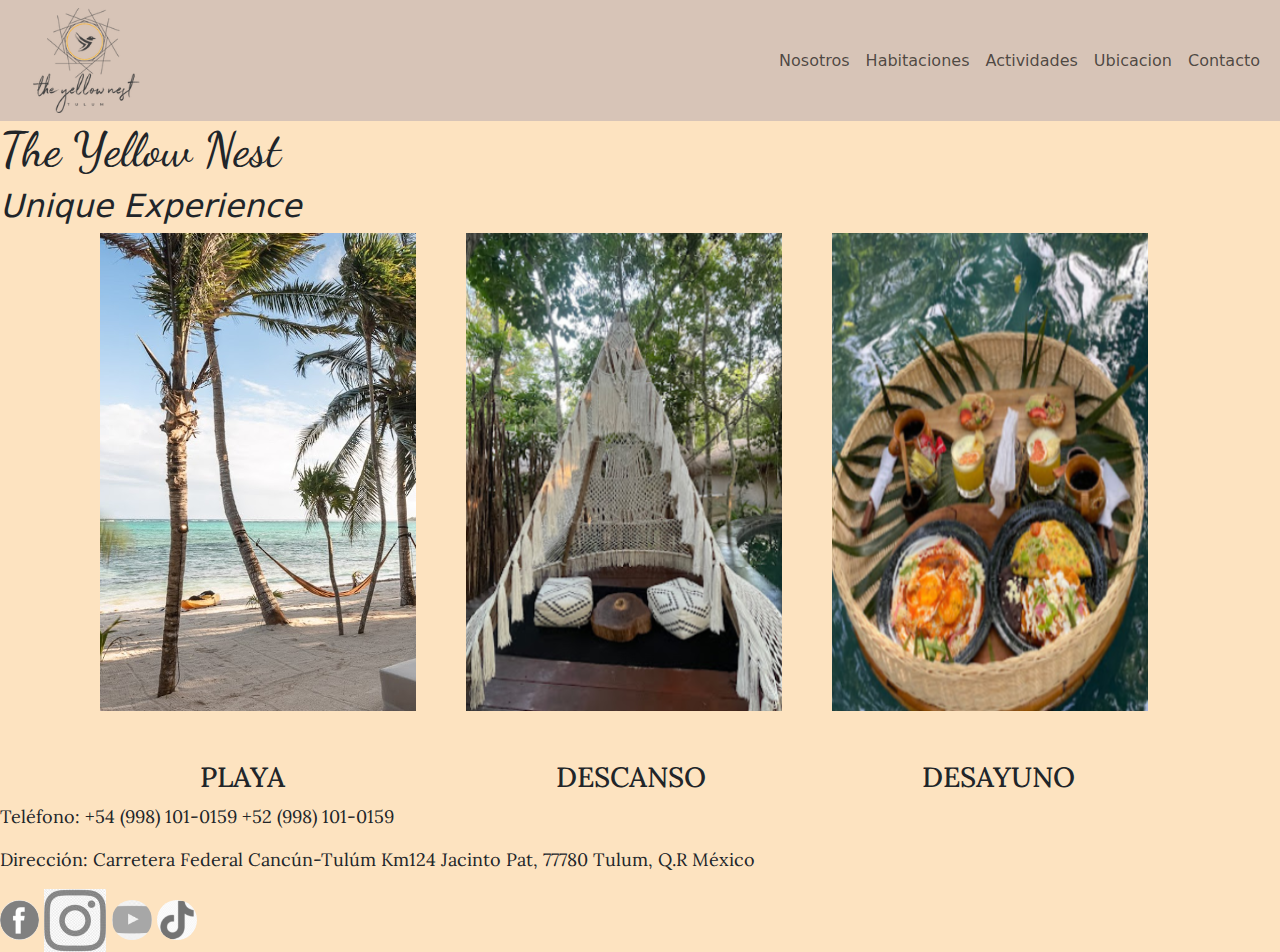
<file: index.html>
<!DOCTYPE html>
<html lang="en">

<head>
  <meta charset="UTF-8">
  <meta name="viewport" content="width=device-width, initial-scale=1.0">
  <!--Link css Bootstrap-->
  <link rel="stylesheet" href="https://cdn.jsdelivr.net/npm/bootstrap@5.3.2/dist/css/bootstrap.min.css">
  <!--link css principal-->
  <link rel="stylesheet" href="./CSS/style.css">
  <!-- Librería de FA -->
  <link rel="stylesheet" href="https://use.fontawesome.com/releases/v5.8.1/css/all.css" integrity="sha384-50oBUHEmvpQ+1lW4y57PTFmhCaXp0ML5d60M1M7uH2+nqUivzIebhndOJK28anvf" crossorigin="anonymous">
  <title>Document</title>
</head>

<body>

  <header>

    <nav class="navbar navbar-expand-lg">
      <div class="container-fluid">
        <button class="navbar-toggler" type="button" data-bs-toggle="collapse" data-bs-target="#navbarTogglerDemo03"
          aria-controls="navbarTogglerDemo03" aria-expanded="false" aria-label="Toggle navigation">
          <span class="navbar-toggler-icon"></span>
        </button>
        <div class="container">
          <a class="navbar-brand" href="#">
            <img class="img_logo" src="img/logodelhotel.png" alt="logo del hotel">
          </a>
        </div>
        <div class="collapse navbar-collapse" id="navbarTogglerDemo03">
          <ul class="navbar-nav me-auto mb-2 mb-lg-0">

            <li class="nav-item">
              <a class="nav-link nosotros" href="./pages/nosotros.html">Nosotros</a>
            </li>
            <li class="nav-item">
              <a class="nav-link habitaciones" href="./pages/habitaciones.html">Habitaciones</a>
            </li>
            <li class="nav-item">
              <a class="nav-link actividades" href="./pages/actividades.html">Actividades</a>
            </li>
            <li class="nav-item">
              <a class="nav-link ubicacion" href="./pages/ubicacion.html"> Ubicacion </a>
            </li>
            <li class="nav-item">
              <a class="nav-link contacto" href="./pages/contacto.html"> Contacto</a>
            </li>
          </ul>
        </div>
      </div>
    </nav>
    <!--nav viejo
        <nav>
        <a href="#">
            <img class="img_logo" src="img/lolhotel.png" alt="Logo del hotel">
        </a>

nav viejo-->
    <!--ul viejo
        <ul>
            
            <li> <a href="./index.html">INICIO</a></li>
            <li> <a href="./pages/contacto.html">CONTACTO</a></li>
            <li><a href="./pages/nosotros.html">NOSOTROS</a></li>
            <li><a href="./pages/ubicacion.html">UBICACION</a></li>
            <li> <a href="./pages/habitaciones.html">HABITACIONES</a></li>
            <li><a href="./pages/actividades.html">ACTIVIDADES</a></li>

        </ul>
ul viejo-->
    </nav>



  </header>



  <main>
    <h1 class="tipografia-h1-index">The Yellow Nest</h1>
    <h2 class="italics-index">Unique Experience</h2>

    <!-- Intento de GRID-->
    <section class="grid-container-index">
      <div class="playa">
        <img src="img/playa.png" alt="playa">
      </div>

      <div class="descanso">
        <img src="img/descanso.png" alt="descanso">
      </div>

      <div class="desayunoflotante">
        <img src="img/desayunoflotante.png">
      </div>

      <div class="descanso_texto">
        <h3>DESCANSO</h3>
      </div>

      <div class="playa_texto">
        <h3> PLAYA <h3>
      </div>

      <div class="desayuno_texto">
        <h3> DESAYUNO </h3>
      </div>
    </section>

    <!-- Quiero hacer esto con grid
    <div class="contenedor_imagenes">

      <img class="img_index" src="img/playa.png" alt="Playa">
      <img class="img_index" src="img/descanso.png" alt="Camastro">
      <img class="img_index" src="img/desayunoflotante.png" alt="Desayuno flotante">

    </div>

    
    <div class="contenedor_palabras">
      <h3>PLAYA</h3>
      <h3>DESCANSO</h3>
      <h3>DESAYUNO</h3>
    </div>
  -->
  </main>


  <footer>
    <!--TEL Y DIRECCIÓN-->
    <section>
      <p> Teléfono:
        +54 (998) 101-0159
        +52 (998) 101-0159
      </p>

      <p>
        Dirección: Carretera Federal Cancún-Tulúm Km124
        Jacinto Pat, 77780 Tulum, Q.R México
      </p>
    </section>


   
    <!--REDES SOCIALES-->
    <section>
      <a href="https://www.facebook.com/TheYellowNest.MX/" target="blank"><img class="facebooklogo" src= "img/facebooklogo.png"></i></a>
      <a href="https://www.instagram.com/the.yellownest/?hl=es" target="_blank"><img class="instagramlogo" src="img/instagramlogo.jpg"
          alt="Logo de Instagram"></a>
      <a href="https://www.youtube.com/watch?v=i787REo--pQ" target="_blank"><img class="youtubelogo =" src= "img/youtubelogo.png"
          alt="Logo de Youtube"></a>
      <a href="https://www.tiktok.com/@theyellownest" target="_blank"><img class="tiktoklogo" src="img/tiktoklogo.png"
          alt="Logo de TikTok"></a>
    </section>
  </footer>
  <!--script bootstrap js-->
  <script src="https://cdn.jsdelivr.net/npm/bootstrap@5.3.2/dist/css/bootstrap.min.css"></script>
</body>

</html>
</file>
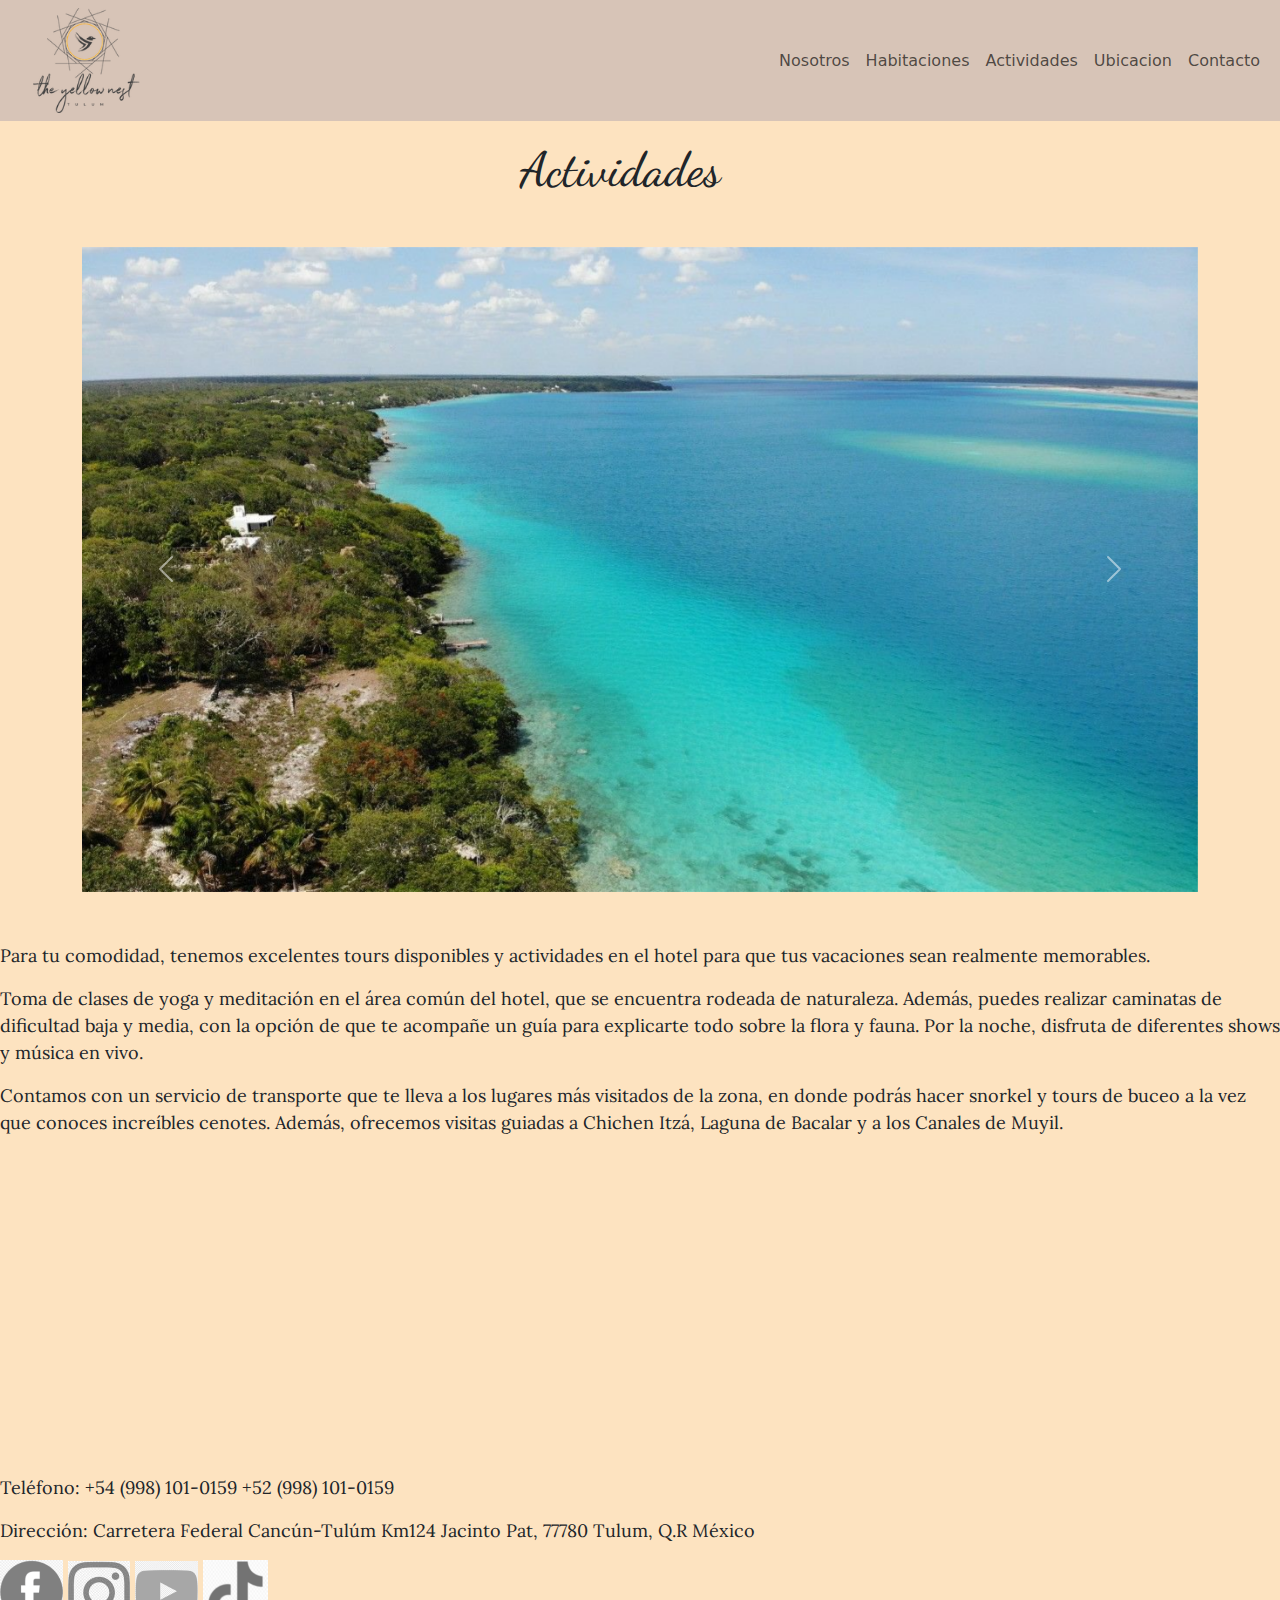
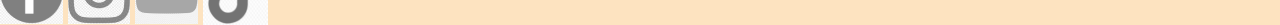
<file: pages/actividades.html>
<!DOCTYPE html>
<html lang="en">

<head>
    <meta charset="UTF-8">
    <meta name="viewport" content="width=device-width, initial-scale=1.0">
    <!--Link css Bootstrap-->
  <link rel="stylesheet" href="https://cdn.jsdelivr.net/npm/bootstrap@5.3.2/dist/css/bootstrap.min.css">
    <link rel="stylesheet" href="../CSS/style.css">
    <title>Document</title>
</head>

<body>
    <header>

        <nav class="navbar navbar-expand-lg">
            <div class="container-fluid">
              <button class="navbar-toggler" type="button" data-bs-toggle="collapse" data-bs-target="#navbarTogglerDemo03"
                aria-controls="navbarTogglerDemo03" aria-expanded="false" aria-label="Toggle navigation">
                <span class="navbar-toggler-icon"></span>
              </button>
              <div class="container">
                <a class="navbar-brand" href="../index.html">
                  <img class="img_logo" src="../img/logodelhotel.png" alt="logo del hotel">
                </a>
              </div>
              <div class="collapse navbar-collapse" id="navbarTogglerDemo03">
                <ul class="navbar-nav me-auto mb-2 mb-lg-0">
        
                  <li class="nav-item">
                    <a class="nav-link nosotros" href="../pages/nosotros.html">Nosotros</a>
                  </li>
                  <li class="nav-item">
                    <a class="nav-link habitaciones" href="../pages/habitaciones.html">Habitaciones</a>
                  </li>
                  <li class="nav-item">
                    <a class="nav-link actividades" href="../pages/actividades.html">Actividades</a>
                  </li>
                  <li class="nav-item">
                    <a class="nav-link ubicacion" href="../pages/ubicacion.html"> Ubicacion </a>
                  </li>
                  <li class="nav-item">
                    <a class="nav-link contacto" href="../pages/contacto.html"> Contacto</a>
                  </li>
                </ul>
              </div>
            </div>
          </nav>
    </header>

    <main>
        <h1 class="actividades_h1">Actividades</h1>

<div class="container">
<div class="row">
  <div class="col-sm-12 col-md-7 col-lg-7"></div> 
  <div class= container_actividades>
        <div id="carouselExample" class="carousel slide">
          <div class="carousel-inner">
            <div class="carousel-item active">
              <img src="../img/actividades_laguna.jpg" class="d-block w-100" alt="foto de laguna">
            </div>
            <div class="carousel-item">
              <img src="../img/actividades_playa.jpg" class="d-block w-100" alt="foto de playa">
            </div>
            <div class="carousel-item">
              <img src="../img/actividades_playa2.jpg" class="d-block w-100" alt="foto de playa">
            </div>
            <div class="carousel-item">
              <img src="../img/actividades_yoga.jpg" class="d-block w-100" alt="foto de yoga">
            </div>
          </div>
          <button class="carousel-control-prev" type="button" data-bs-target="#carouselExample" data-bs-slide="prev">
            <span class="carousel-control-prev-icon" aria-hidden="true"></span>
            <span class="visually-hidden">Previous</span>
          </button>
          <button class="carousel-control-next" type="button" data-bs-target="#carouselExample" data-bs-slide="next">
            <span class="carousel-control-next-icon" aria-hidden="true"></span>
            <span class="visually-hidden">Next</span>
          </button>
        </div>
        </div>
</div>

</div>
        <section>

            <p> Para tu comodidad, tenemos excelentes tours disponibles y actividades en el hotel para que tus
                vacaciones sean realmente memorables.</p>
            <p>Toma de clases de yoga y meditación en el área común del hotel, que se encuentra rodeada de naturaleza.
                Además, puedes realizar caminatas de dificultad baja y media, con la opción de que te acompañe un guía
                para explicarte todo sobre la flora y fauna. Por la noche, disfruta de diferentes shows y música en
                vivo.</p>
            <p>Contamos con un servicio de transporte que te lleva a los lugares más visitados de la zona, en donde
                podrás hacer snorkel y tours de buceo a la vez que conoces increíbles cenotes. Además, ofrecemos visitas
                guiadas a Chichen Itzá, Laguna de Bacalar y a los Canales de Muyil.</p>

        </section>
        <iframe width="560" height="315" src="https://www.youtube.com/embed/i787REo--pQ?si=gzzecJoiV6Ax7k2q"
            title="YouTube video player" frameborder="0"
            allow="accelerometer; autoplay; clipboard-write; encrypted-media; gyroscope; picture-in-picture; web-share"
            allowfullscreen></iframe>
    </main>

    <footer>
        <!--TEL Y DIRECCIÓN-->
        <section>
            <p> Teléfono:
                +54 (998) 101-0159
                +52 (998) 101-0159
            </p>

            <p>
                Dirección: Carretera Federal Cancún-Tulúm Km124
                Jacinto Pat, 77780 Tulum, Q.R México
            </p>
        </section>

        <!--REDES SOCIALES-->
        <section>
            <a href="https://www.facebook.com/TheYellowNest.MX/" target="blank"><img src="../img/facebooklogo.png"
                    alt="Logo de facebook"></a>
            <a href="https://www.instagram.com/the.yellownest/?hl=es" target="_blank"><img
                    src="../img/instagramlogo.jpg" alt="Logo de Instagram"></a>
            <a href="https://www.youtube.com/watch?v=i787REo--pQ" target="_blank"><img src="../img/youtubelogo.png"
                    alt="Logo de Youtube"></a>
            <a href="https://www.tiktok.com/@theyellownest" target="_blank"><img src="../img/tiktoklogo.png"
                    alt="Logo de TikTok"></a>
        </section>
    </footer>
     <!--script bootstrap js-->
  <script src="https://cdn.jsdelivr.net/npm/bootstrap@5.3.2/dist/css/bootstrap.min.css"></script>
</body>

</html>
</file>
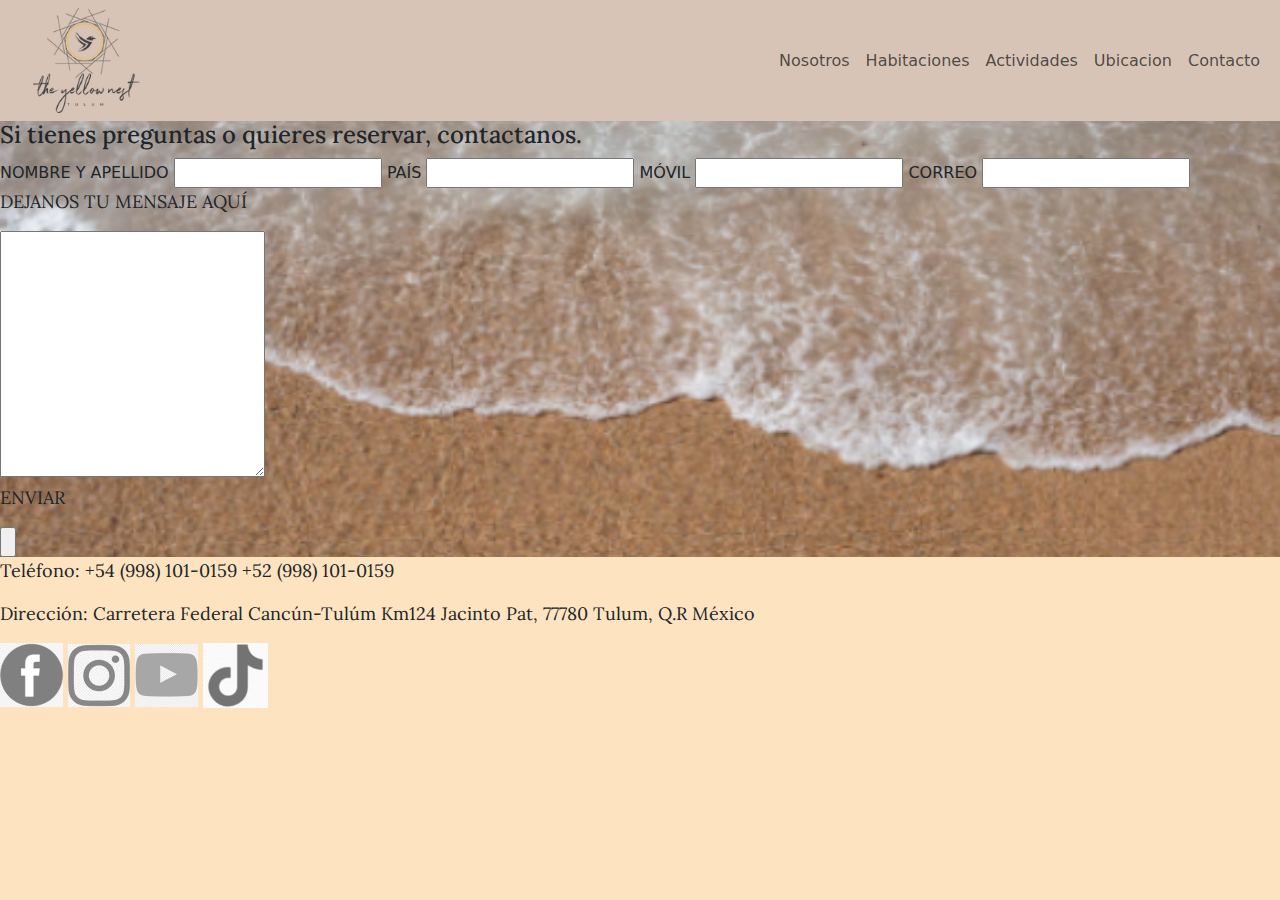
<file: pages/contacto.html>
<!DOCTYPE html>
<html lang="en">

<head>
    <meta charset="UTF-8">
    <meta name="viewport" content="width=device-width, initial-scale=1.0">
    <!--Link css Bootstrap-->
    <link rel="stylesheet" href="https://cdn.jsdelivr.net/npm/bootstrap@5.3.2/dist/css/bootstrap.min.css">
    <link rel="stylesheet" href="../CSS/style.css">
    <title>Document</title>
</head>

<body>
    <header>

      <nav class="navbar navbar-expand-lg">
        <div class="container-fluid">
          <button class="navbar-toggler" type="button" data-bs-toggle="collapse" data-bs-target="#navbarTogglerDemo03" aria-controls="navbarTogglerDemo03" aria-expanded="false" aria-label="Toggle navigation">
            <span class="navbar-toggler-icon"></span>
          </button>
          <div class="container">
            <a class="navbar-brand" href="../index.html">
              <img class= "img_logo" src="../img/logodelhotel.png" alt="logo del hotel">
            </a>
          </div>
          <div class="collapse navbar-collapse" id="navbarTogglerDemo03">
            <ul class="navbar-nav me-auto mb-2 mb-lg-0">
    
              <li class="nav-item">
                <a class="nav-link nosotros" href="../pages/nosotros.html">Nosotros</a>
              </li>
              <li class="nav-item">
                <a class="nav-link habitaciones" href="../pages/habitaciones.html">Habitaciones</a>
              </li>
              <li class="nav-item">
                <a class="nav-link actividades" href="../pages/actividades.html"  >Actividades</a>
              </li>
              <li class= "nav-item"> 
                <a class="nav-link ubicacion" href="../pages/ubicacion.html"> Ubicacion </a>
              </li>
              <li class="nav-item">
                <a class="nav-link contacto" href="../pages/contacto.html" > Contacto</a>
                 </li>
            </ul>
          
          </div>
        </div>
      </nav>

        
<!--
        <nav>
            <a href="../index.html">
                <img src="../img/logodelhotel.png" alt="Logo del hotel">
            </a>

            <ul>
                
                <li> <a href="../index.html">INICIO</a></li>
                <li> <a href="../pages/contacto.html">CONTACTO</a></li>
                <li><a href="../pages/nosotros.html">NOSOTROS</a></li>
                <li><a href="../pages/ubicacion.html">UBICACION</a></li>
                <li> <a href="../pages/habitaciones.html">HABITACIONES</a></li>
                <li><a href="../pages/actividades.html">ACTIVIDADES</a></li>

            </ul>
        </nav>
    -->
    </header>
    <main class="backgroundcontacto">

        <h1>Si tienes preguntas o quieres reservar, contactanos.</h1>
        <form action="form.php" method="POST">
            <label for="">NOMBRE Y APELLIDO</label>
            <input type="text" name="NOMBRE">

            <label for="">PAÍS</label>
            <input type="text" name="PAÍS">

            <label for="">MÓVIL</label>
            <input type="text" name="MÓVIL">

            <label for="">CORREO</label>
            <input type="text" name="CORREO">

            <p>DEJANOS TU MENSAJE AQUÍ</p>
            <textarea name="" id="" cols="30" rows="10"></textarea>

            <p>ENVIAR</p>
            <input type="submit" value="">
        </form>
    </main>
    <footer>
        <!--TEL Y DIRECCIÓN-->
        <section>
            <p> Teléfono:
                +54 (998) 101-0159
                +52 (998) 101-0159
            </p>

            <p>
                Dirección: Carretera Federal Cancún-Tulúm Km124
                Jacinto Pat, 77780 Tulum, Q.R México
            </p>
        </section>

        <section>
            <a href="https://www.facebook.com/TheYellowNest.MX/" target="blank"><img src="../img/facebooklogo.png"
                    alt="Logo de facebook"></a>
            <a href="https://www.instagram.com/the.yellownest/?hl=es" target="_blank"><img
                    src="../img/instagramlogo.jpg" alt="Logo de Instagram"></a>
            <a href="https://www.youtube.com/watch?v=i787REo--pQ" target="_blank"><img src="../img/youtubelogo.png"
                    alt="Logo de Youtube"></a>
            <a href="https://www.tiktok.com/@theyellownest" target="_blank"><img src="../img/tiktoklogo.png"
                    alt="Logo de TikTok"></a>
        </section>
    </footer>
    <script src="https://cdn.jsdelivr.net/npm/bootstrap@5.3.2/dist/css/bootstrap.min.css"></script>
</body>

</html>
</file>
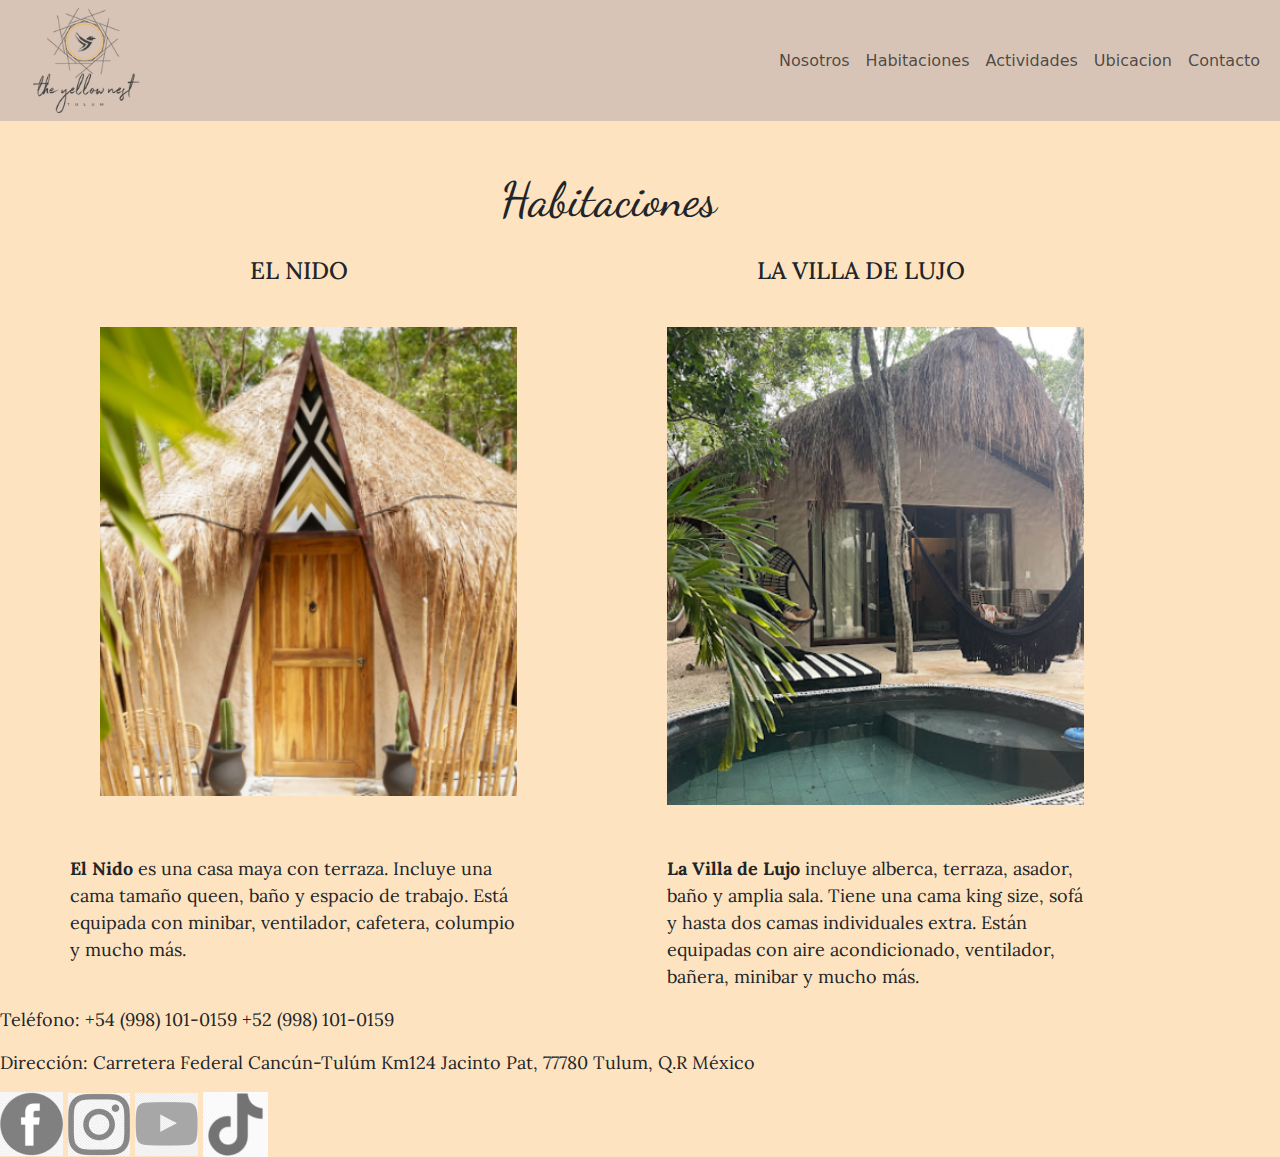
<file: pages/habitaciones.html>
<!DOCTYPE html>
<html lang="en">

<head>
  <meta charset="UTF-8">
  <meta name="viewport" content="width=device-width, initial-scale=1.0">
  <!--Link css Bootstrap-->
  <link rel="stylesheet" href="https://cdn.jsdelivr.net/npm/bootstrap@5.3.2/dist/css/bootstrap.min.css">
  <link rel="stylesheet" href="../CSS/style.css">
  <title>Document</title>
</head>

<body>
  <header>
    <nav class="navbar navbar-expand-lg">
      <div class="container-fluid">
        <button class="navbar-toggler" type="button" data-bs-toggle="collapse" data-bs-target="#navbarTogglerDemo03"
          aria-controls="navbarTogglerDemo03" aria-expanded="false" aria-label="Toggle navigation">
          <span class="navbar-toggler-icon"></span>
        </button>
        <div class="container">
          <a class="navbar-brand" href="../index.html">
            <img class="img_logo" src="../img/logodelhotel.png" alt="logo del hotel">
          </a>
        </div>
        <div class="collapse navbar-collapse" id="navbarTogglerDemo03">
          <ul class="navbar-nav me-auto mb-2 mb-lg-0">

            <li class="nav-item">
              <a class="nav-link nosotros" href="../pages/nosotros.html">Nosotros</a>
            </li>
            <li class="nav-item">
              <a class="nav-link habitaciones" href="../pages/habitaciones.html">Habitaciones</a>
            </li>
            <li class="nav-item">
              <a class="nav-link actividades" href="../pages/actividades.html">Actividades</a>
            </li>
            <li class="nav-item">
              <a class="nav-link ubicacion" href="../pages/ubicacion.html"> Ubicacion </a>
            </li>
            <li class="nav-item">
              <a class="nav-link contacto" href=../pages/contacto.html"> Contacto</a>
            </li>
          </ul>
        </div>
      </div>
    </nav>
  </header>

  <main>

    <h2 class="titulo_habitaciones">Habitaciones</h2>

    <!--QUIERO APLICAR GRID A HABITACIONES-->

    <section class="grid-container-habitaciones">

      <div class="nido_h1">
        <h1>EL NIDO</h1>
      </div>

      <div class="nido_imagen">
        <img src="../img/alojamiento_elnido.png" alt="Foto de el nido casa maya">
      </div>

      <div class="nido_texto">
        <p> <strong> El Nido</strong> es una casa maya con terraza. Incluye una cama tamaño queen, baño y espacio de
          trabajo. Está
          equipada con minibar, ventilador, cafetera, columpio y mucho más. </p>
      </div>


      <div class="villa_h1">
        <h1>LA VILLA DE LUJO</h1>
      </div>

      <div class="villa_imagen">
        <img src="../img/alojamiento_villadelujo.png" alt="Foto de la villa de lujo con piscina">
      </div>

      <div class="villa_texto">
        <p> <strong>La Villa de Lujo</strong> incluye alberca, terraza, asador, baño y amplia sala. Tiene una cama king
          size, sofá y
          hasta dos camas individuales extra. Están equipadas con aire acondicionado, ventilador, bañera, minibar
          y mucho más.</p>

      </div>


    </section>

    <!--ANTIGUO HABITACIONES
<div class="el_nido">
        <h2>EL NIDO</h2>
        <img src="../img/alojamiento_elnido.png" alt="Foto de el nido casa maya">
        <p> <strong> El Nido</strong> es una casa maya con terraza. Incluye una cama tamaño queen, baño y espacio de trabajo. Está
            equipada con minibar, ventilador, cafetera, columpio y mucho más. </p>
</div>

    <div class="la_villa">
           
            <h2>LA VILLA DE LUJO</h2>
            <img src="../img/alojamiento_villadelujo.png" alt="Foto de la villa de lujo con piscina">
            <p> <strong>La Villa de Lujo</strong> incluye alberca, terraza, asador, baño y amplia sala. Tiene una cama king size, sofá y
                hasta dos camas individuales extra. Están equipadas con aire acondicionado, ventilador, bañera, minibar
                y mucho más.</p>
      </div>  
    -->


  </main>


  <footer>
    <!--TEL Y DIRECCIÓN-->
    <section>
      <p> Teléfono:
        +54 (998) 101-0159
        +52 (998) 101-0159
      </p>

      <p>
        Dirección: Carretera Federal Cancún-Tulúm Km124
        Jacinto Pat, 77780 Tulum, Q.R México
      </p>
    </section>

    <section>
      <a href="https://www.facebook.com/TheYellowNest.MX/" target="blank"><img src="../img/facebooklogo.png"
          alt="Logo de facebook"></a>
      <a href="https://www.instagram.com/the.yellownest/?hl=es" target="_blank"><img src="../img/instagramlogo.jpg"
          alt="Logo de Instagram"></a>
      <a href="https://www.youtube.com/watch?v=i787REo--pQ" target="_blank"><img src="../img/youtubelogo.png"
          alt="Logo de Youtube"></a>
      <a href="https://www.tiktok.com/@theyellownest" target="_blank"><img src="../img/tiktoklogo.png"
          alt="Logo de TikTok"></a>
    </section>
  </footer>
  <!--script bootstrap js-->
  <script src="https://cdn.jsdelivr.net/npm/bootstrap@5.3.2/dist/css/bootstrap.min.css"></script>
</body>

</html>
</file>
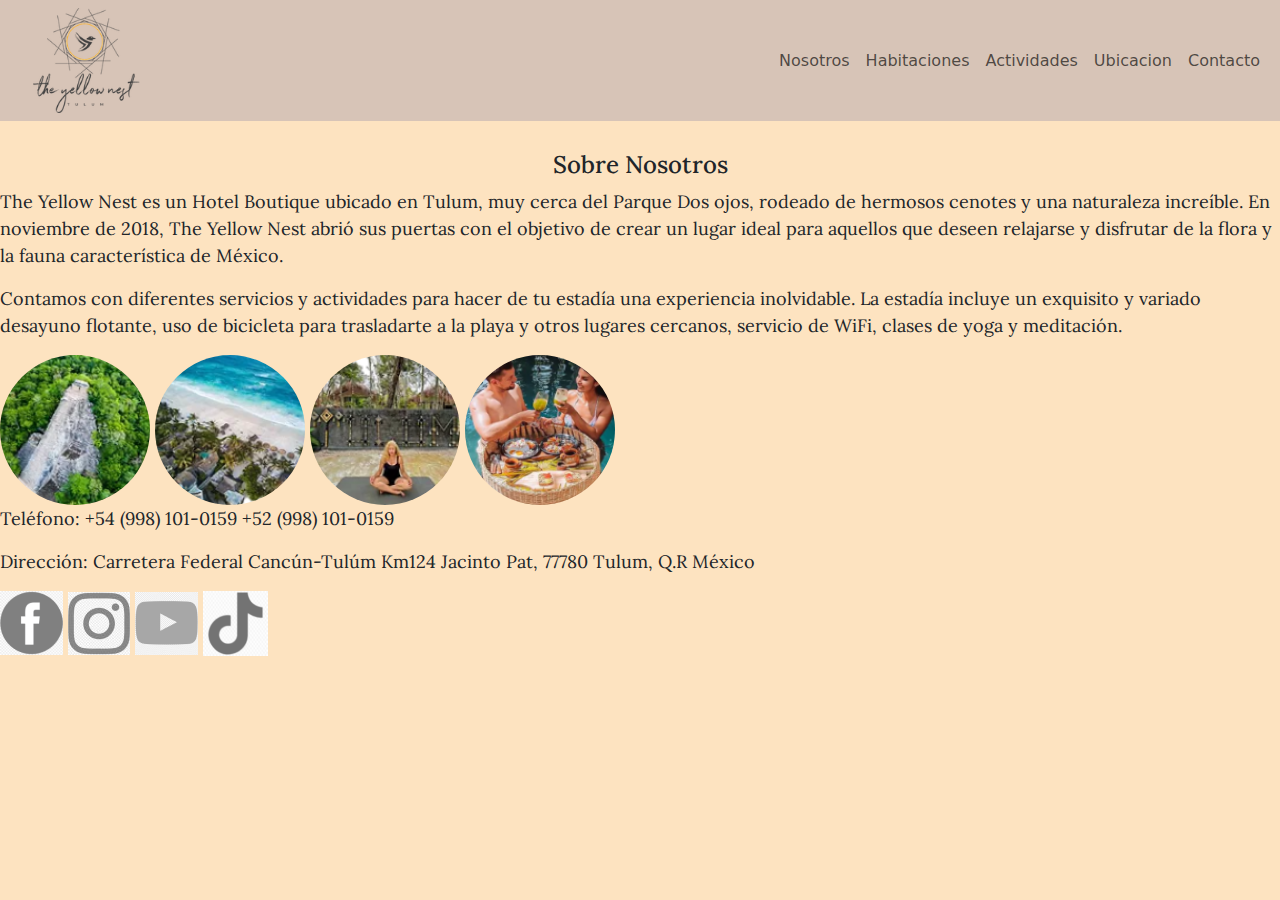
<file: pages/nosotros.html>
<!DOCTYPE html>
<html lang="en">

<head>
  <meta charset="UTF-8">
  <meta name="viewport" content="width=device-width, initial-scale=1.0">
  <!--Link css Bootstrap-->
  <link rel="stylesheet" href="https://cdn.jsdelivr.net/npm/bootstrap@5.3.2/dist/css/bootstrap.min.css">
  <link rel="stylesheet" href="../CSS/style.css">
  <title>Document</title>
</head>

<body>
  <header>
    <nav class="navbar navbar-expand-lg">
      <div class="container-fluid">
        <button class="navbar-toggler" type="button" data-bs-toggle="collapse" data-bs-target="#navbarTogglerDemo03"
          aria-controls="navbarTogglerDemo03" aria-expanded="false" aria-label="Toggle navigation">
          <span class="navbar-toggler-icon"></span>
        </button>
        <div class="container">
          <a class="navbar-brand" href="../index.html">
            <img class="img_logo" src="../img/logodelhotel.png" alt="logo del hotel">
          </a>
        </div>
        <div class="collapse navbar-collapse" id="navbarTogglerDemo03">
          <ul class="navbar-nav me-auto mb-2 mb-lg-0">

            <li class="nav-item">
              <a class="nav-link nosotros" href="../pages/nosotros.html">Nosotros</a>
            </li>
            <li class="nav-item">
              <a class="nav-link habitaciones" href="../pages/habitaciones.html">Habitaciones</a>
            </li>
            <li class="nav-item">
              <a class="nav-link actividades" href="../pages/actividades.html">Actividades</a>
            </li>
            <li class="nav-item">
              <a class="nav-link ubicacion" href="../pages/ubicacion.html"> Ubicacion </a>
            </li>
            <li class="nav-item">
              <a class="nav-link contacto" href="../pages/contacto.html"> Contacto</a>
            </li>
          </ul>
        </div>
      </div>
    </nav>
  </header>


  <main>


    <h1 class="nosotros_h1">Sobre Nosotros</h1>
    <div class="textoeimg_nosotros">
      <p>The Yellow Nest es un Hotel Boutique ubicado en Tulum, muy cerca del Parque Dos ojos, rodeado de hermosos
        cenotes y una naturaleza increíble.
        En noviembre de 2018, The Yellow Nest abrió sus puertas con el objetivo de crear un lugar ideal para
        aquellos que deseen relajarse y disfrutar de la flora y la fauna característica de México.
      </p>

      <p> Contamos con diferentes servicios y actividades para hacer de tu estadía una experiencia inolvidable.
        La estadía incluye un exquisito y variado desayuno flotante, uso de bicicleta para trasladarte a la
        playa y otros lugares cercanos, servicio de WiFi, clases de yoga y meditación. </p>





      <img class="imagen_nosotros" src="../img/redondo_vegetacion.png" alt="Imagen de circulo con vegetacion">
      <img class="imagen_nosotros" src="../img/redondo_playa.png" alt="Imagen de circulo con una playa">
      <img class="imagen_nosotros" src="../img/redondo_wellness.png" alt="Imagen de circulo con mujer haciendo yoga">
      <img class="imagen_nosotros" src="../img/redondo_floatingbreakfast.png"
        alt="Imagen de circulo con desayuno flotante">

    </div>


  </main>



  <footer>
    <!--TEL Y DIRECCIÓN-->
    <section>
      <p> Teléfono:
        +54 (998) 101-0159
        +52 (998) 101-0159
      </p>

      <p>
        Dirección: Carretera Federal Cancún-Tulúm Km124
        Jacinto Pat, 77780 Tulum, Q.R México
      </p>
    </section>

    <section>
      <a href="https://www.facebook.com/TheYellowNest.MX/" target="blank"><img src="../img/facebooklogo.png"
          alt="Logo de facebook"></a>
      <a href="https://www.instagram.com/the.yellownest/?hl=es" target="_blank"><img src="../img/instagramlogo.jpg"
          alt="Logo de Instagram"></a>
      <a href="https://www.youtube.com/watch?v=i787REo--pQ" target="_blank"><img src="../img/youtubelogo.png"
          alt="Logo de Youtube"></a>
      <a href="https://www.tiktok.com/@theyellownest" target="_blank"><img src="../img/tiktoklogo.png"
          alt="Logo de TikTok"></a>
    </section>
  </footer>
  <!--script bootstrap js-->
  <script src="https://cdn.jsdelivr.net/npm/bootstrap@5.3.2/dist/css/bootstrap.min.css"></script>
</body>

</html>
</file>
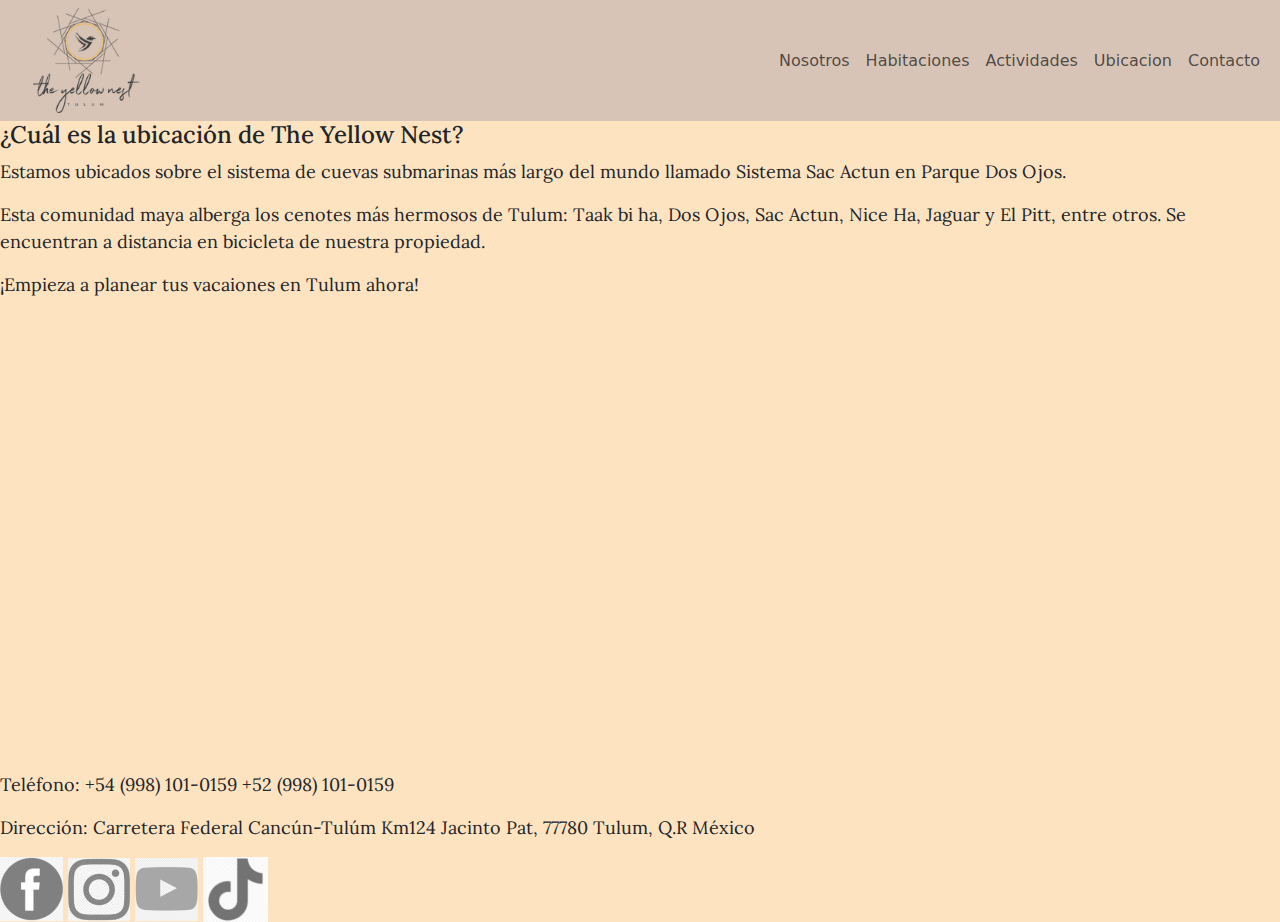
<file: pages/ubicacion.html>
<!DOCTYPE html>
<html lang="en">

<head>
    <meta charset="UTF-8">
    <meta name="viewport" content="width=device-width, initial-scale=1.0">
    <!--Link css Bootstrap-->
    <link rel="stylesheet" href="https://cdn.jsdelivr.net/npm/bootstrap@5.3.2/dist/css/bootstrap.min.css">
    <link rel="stylesheet" href="../CSS/style.css">
    <title>Document</title>
</head>

<body>

    <header>

        <nav class="navbar navbar-expand-lg">
            <div class="container-fluid">
              <button class="navbar-toggler" type="button" data-bs-toggle="collapse" data-bs-target="#navbarTogglerDemo03" aria-controls="navbarTogglerDemo03" aria-expanded="false" aria-label="Toggle navigation">
                <span class="navbar-toggler-icon"></span>
              </button>
              <div class="container">
                <a class="navbar-brand" href="../index.html">
                  <img class= "img_logo" src="../img/logodelhotel.png" alt="logo del hotel">
                </a>
              </div>
              <div class="collapse navbar-collapse" id="navbarTogglerDemo03">
                <ul class="navbar-nav me-auto mb-2 mb-lg-0">
        
                  <li class="nav-item">
                    <a class="nav-link nosotros" href="../pages/nosotros.html">Nosotros</a>
                  </li>
                  <li class="nav-item">
                    <a class="nav-link habitaciones" href="../pages/habitaciones.html">Habitaciones</a>
                  </li>
                  <li class="nav-item">
                    <a class="nav-link actividades" href="../pages/actividades.html" >Actividades</a>
                  </li>
                  <li class= "nav-item"> 
                    <a class="nav-link ubicacion" href="../pages/ubicacion.html"> Ubicacion </a>
                  </li>
                  <li class="nav-item">
                    <a class="nav-link contacto" href="../pages/contacto.html" > Contacto</a>
                     </li>
                </ul>
              
              </div>
            </div>
          </nav>


<!--<nav>
            <a href="../index.html">
                <img src="../img/logodelhotel.png" alt="Logo del hotel">
            </a>

           <ul>
               
                <li> <a href="../index.html">INICIO</a></li>
                <li> <a href="../pages/contacto.html">CONTACTO</a></li>
                <li><a href="../pages/nosotros.html">NOSOTROS</a></li>
                <li><a href="../pages/ubicacion.html">UBICACION</a></li>
                <li> <a href="../pages/habitaciones.html">HABITACIONES</a></li>
                <li><a href="../pages/actividades.html">ACTIVIDADES</a></li>

            </ul>
        </nav>
    -->
    </header>
    <main>
        <h1>¿Cuál es la ubicación de The Yellow Nest?</h1>

        <section>
            <p>Estamos ubicados sobre el sistema de cuevas submarinas más largo del mundo llamado Sistema Sac Actun en
                Parque Dos Ojos. </p>

            <p>Esta comunidad maya alberga los cenotes más hermosos de Tulum: Taak bi ha, Dos Ojos, Sac Actun, Nice Ha,
                Jaguar y El Pitt, entre otros. Se encuentran a distancia en bicicleta de nuestra propiedad.</p>

            <p>¡Empieza a planear tus vacaiones en Tulum ahora!</p>
        </section>


        <iframe
            src="https://www.google.com/maps/embed?pb=!1m18!1m12!1m3!1d3741.4746241871603!2d-87.39658662476248!3d20.322002281156365!2m3!1f0!2f0!3f0!3m2!1i1024!2i768!4f13.1!3m3!1m2!1s0x8f4e2dbf6e6ba333%3A0xde2ca0a8771b4b49!2sThe%20Yellow%20Nest!5e0!3m2!1ses-419!2sar!4v1703375874197!5m2!1ses-419!2sar"
            width="600" height="450" style="border:0;" allowfullscreen="" loading="lazy"
            referrerpolicy="no-referrer-when-downgrade"></iframe>

    </main>
    <footer>
        <!--TEL Y DIRECCIÓN-->
        <section>
            <p> Teléfono:
                +54 (998) 101-0159
                +52 (998) 101-0159
            </p>

            <p>
                Dirección: Carretera Federal Cancún-Tulúm Km124
                Jacinto Pat, 77780 Tulum, Q.R México
            </p>
        </section>

        <section>
            <a href="https://www.facebook.com/TheYellowNest.MX/" target="blank"><img src="../img/facebooklogo.png"
                    alt="Logo de facebook"></a>
            <a href="https://www.instagram.com/the.yellownest/?hl=es" target="_blank"><img
                    src="../img/instagramlogo.jpg" alt="Logo de Instagram"></a>
            <a href="https://www.youtube.com/watch?v=i787REo--pQ" target="_blank"><img src="../img/youtubelogo.png"
                    alt="Logo de Youtube"></a>
            <a href="https://www.tiktok.com/@theyellownest" target="_blank"><img src="../img/tiktoklogo.png"
                    alt="Logo de TikTok"></a>
        </section>
    </footer><!--script bootstrap js-->
    <script src="https://cdn.jsdelivr.net/npm/bootstrap@5.3.2/dist/css/bootstrap.min.css"></script>
</body>

</html>
</file>
<file: CSS/style.css>
/* Asi hago un comentario */

@import url('https://fonts.googleapis.com/css2?family=Lora&display=swap');
@import url('https://fonts.googleapis.com/css2?family=Lora&display=swap');
@import url('https://fonts.googleapis.com/css2?family=Dancing+Script:wght@700&family=Lora&display=swap');

/*CSS TODO MI PROYECTO*/


p {
    font-family: 'Lora', serif;
    font-size: large;
}

ul {
    list-style: none;
    display: flex;
    justify-content: space-around;
    align-items: center;
}



body {
    background-color: rgb(253, 227, 192);
}

h1 {
    font-family: 'Lora', serif;
    font-size: x-large;
}


.img_logo {
    height: 105px;
    width: fit-content;

}

.navbar {
    background-color: rgb(215, 196, 183);
}
.facebooklogo{border-radius: 50%; height: 40px;}
.iinstagramlogo{border-radius: 50%; height: 20px;} /**por q no me queda mas chico?**/
.tiktoklogo{border-radius: 50%; height: 40px;}
.youtubelogo{border-radius: 50%;height: 40px;}

/*CSS INDEX*/

.tipografia-h1-index {
    font-family: 'Dancing Script', cursive;
    font-size: 3rem;
}

.italics-index {
    font-style: italic
}

section h3 {
    font-family: 'Lora', serif
}



.img_index {
    width: 300px;
    height: 400px;

}


/* INTENTO DE GRID*/

.grid-container-index {
    display: grid;
    grid-template-columns: auto auto auto auto auto auto;
    grid-template-rows: repeat (6, 100px);

    row-gap: 50px;
    column-gap: 50px;

    padding-left: 100px;

}




.playa_texto {
    grid-column: 1/3;
    grid-row: 2/3;
    padding-left: 100px;


}

.descanso_texto {
    grid-column: 2/3;
    grid-row: 2/3;
    padding-left: 90px;

}

.desayuno_texto {
    grid-column: 3/3;
    grid-row: 2/3;
    padding-left: 90px;


}


/* CSS HABITACIONES*/

.titulo_habitaciones{
    padding-left: 500px;
    padding-top: 50px;
    font-family: 'Dancing Script', cursive;
    font-size: 3rem;
}

.grid-container-habitaciones{
    display:grid;
    grid-template-columns: auto auto auto auto auto auto;
    grid-template-rows: repeat (6, 100px);

    row-gap: 50px;
    column-gap: 50px;

    padding-left: 50px;
}

.nido_h1{
    grid-column: 1/2;
    grid-row: 1/3;
    padding-left: 200px;
    padding-top: 20px;
   

}



.nido_imagen{
    grid-column: 1/2 ;
    grid-row: 2/3;
    padding-left: 50px;
    padding-top: 40px;


}

.nido_texto{
    grid-column: 1/2;
    grid-row: 1.5/3;
    padding-left: 20px;
    


}


.villa_h1{
    grid-column: 2/2;
    grid-row: 1/3;
    padding-left: 190px;
    padding-top: 20px;
}
.villa_imagen{
    grid-column: 2/2 ;
    grid-row: 2/3;
    padding-left: 100px;
    padding-top: 40px;
}
.villa_texto{
    grid-column: 2/2;
    grid-row: 1.5/3;
    padding-left: 100px;
}

/**para mobile en general para todas mis pages**/

@media only screen and (max-width: 500px){
    .grid-container-habitaciones{ display: flex ; flex-wrap: wrap; justify-content: center;}
    .titulo_habitaciones{padding-left:200px ;}
    .grid-containter-index{display:flex; flex-wrap: wrap} /**no me funciona**/


}


/**inento 1
@media only screen and (max-width: 500px){
    .villa_h1{grid-column:1/2; grid-row: 4/4; padding-left: 180px;}
    .villa_imagen{grid-column:1/2; grid-row: 5/5;}
    .villa_texto{grid-column:1/2; grid-row: 6/6 ;display:flex; flex-direction:row; }
    .nido_texto{grid-column:1/2; grid-row: 3/3; display:flex; flex-direction:row; }
    .titulo_habitaciones{padding-left: 200px}
}
**/

/** para tablet **/
@media only screen and (min-width:501px) and (max-width:960px){

}
/** para desktop**/

@media only screen and (min-width:961px){

}
/*CSS CONTACTO*/

.backgroundcontacto {
    background-image: url(../img/imagendeplayatulum.png);
    background-position: center;
    background-repeat: no-repeat;
    background-size: cover;



}

/*CSS NOSOTROS*/

.imagen_nosotros {
    width: 150px;
    height: 150px;
    border-radius: 50%;


}

.nosotros_h1{
    display: flex;
    justify-content: center;
    padding-top: 30px;
}

/* CSS ACTIVIDADES*/

.container_actividades{
    padding-bottom: 50px;
    padding-top: 40px;
}

.actividades_h1{
    padding-left: 520px;
    padding-top: 20px;
    font-family: 'Dancing Script', cursive;
    font-size: 3rem;
}
</file>
